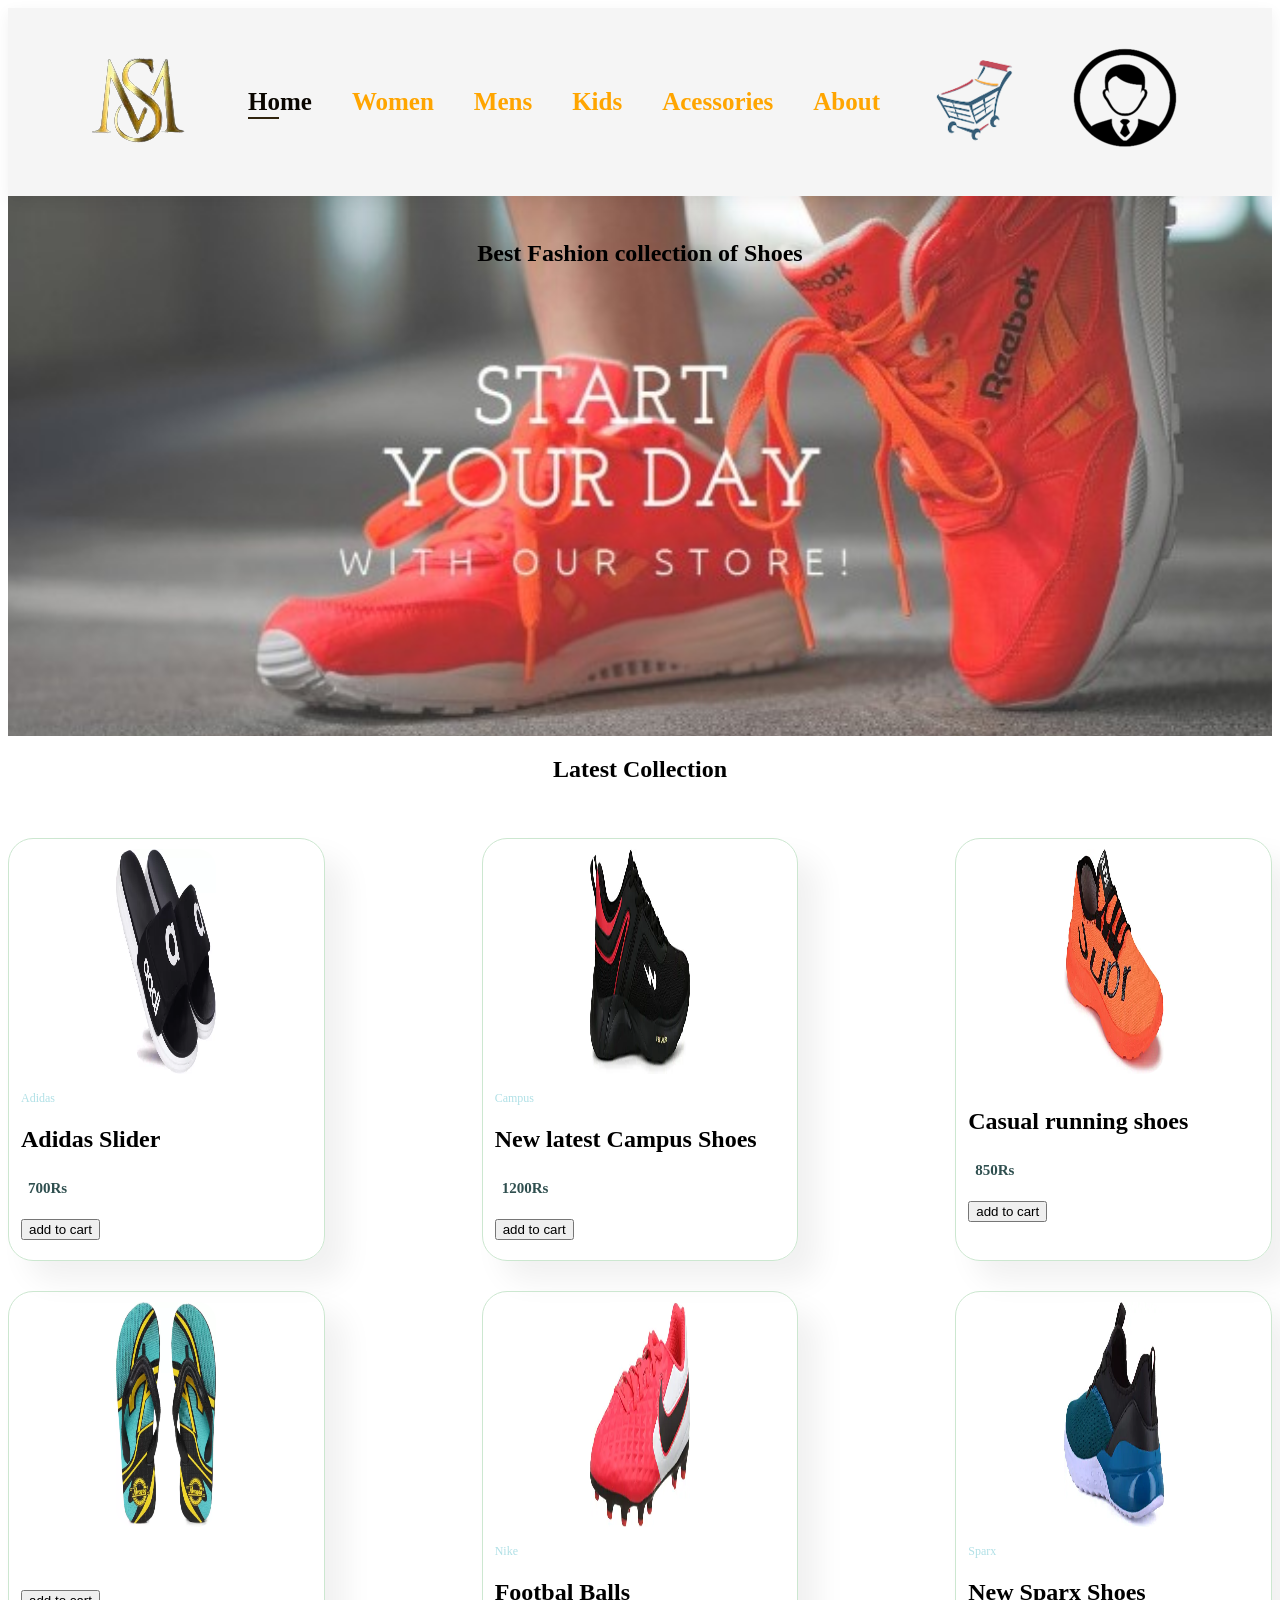
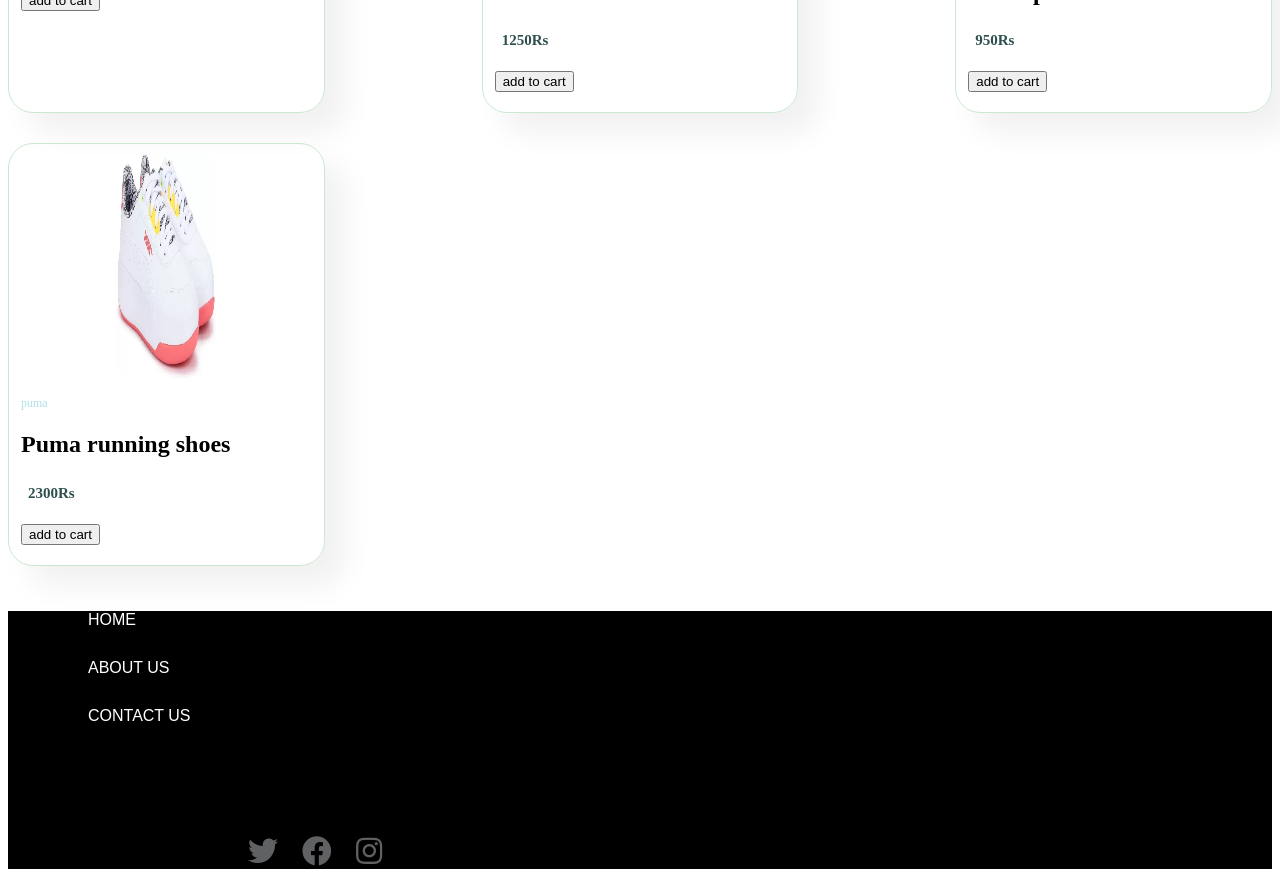
<file: index.html>
<!DOCTYPE html>
<html lang="en">
<head>
    <meta charset="UTF-8">
    <meta http-equiv="X-UA-Compatible" content="IE=edge">
    <meta name="viewport" content="width=device-width, initial-scale=1.0">
    <title>MS Fashion</title>
    <link rel="stylesheet" href="https://unpkg.com/boxicons@2.0.7/css/boxicons.min.css">
    <link rel="stylesheet" href="https://cdnjs.cloudflare.com/ajax/libs/font-awesome/5.15.1/css/all.min.css">
    <link rel="stylesheet" href="index.css">
</head>

<body>
    <section id="header">
        <a href="about/about.html"><img src="Img/logo_7-removebg-preview.png" class="logo"  alt=""></a>
        <div>
        <ul id="navbar">
            <li><a class="active" href="/index.html">Home</a></li>
            <li><a  href="women.html">Women</a></li>
            <li><a href="Mens.html">Mens</a></li>
            <li><a href="kids.html">Kids</a></li>
            <li><a href="acessories.html">Acessories</a></li>
            <li><a href="about.html">About</a></li>
            <li><a href="cart.html"><img src="cart-removebg-preview.png" alt=""></a></li>
            <li><a href="login.php"><img src="profile-removebg-preview.png" alt=""></a></li>
            
        </ul>
        </div>
    </section>
    <section id = "hero">
       <h1><p style="font-family: algerian;">Best Fashion collection of Shoes</p> </h1> 
    </section>
    <section id="product1">
        <h2>Latest Collection</h2>
        <div class="productcontainer">
            <div class="product">
                <img src="Img/adidas sliders.webp" alt="">
                <div class="description">
                    <span>Adidas</span>
                    <h2>Adidas Slider</h2>
                    <h3>700Rs</h3>
                    <button>add to cart</button>
                </div>
            </div>
            <div class="product">
                <img src="Img/Campus.webp" alt="">
                <div class="description">
                    <span>Campus</span>
                    <h2>New latest Campus Shoes</h2>
                    <h3>1200Rs</h3>
                    <button>add to cart</button>
                </div>
            </div>
            <div class="product">
                <img src="Img/causal running shoes.webp" alt="">
                <div class="description">
                    <span></span>
                    <h2>Casual running shoes</h2>
                    <h3>850Rs</h3>
                    <button>add to cart</button>
                </div>
            </div>
            <div class="product">
                <img src="Img/bata.webp" alt="">
                <div class="description">
                    <span></span>
                    <h2></h2>
                    <h3></h3>
                    <button>add to cart</button>
                </div>
            </div>
            <div class="product">
                <img src="Img/football shoes.webp" alt="">
                <div class="description">
                    <span>Nike</span>
                    <h2>Footbal Balls</h2>
                    <h3>1250Rs</h3>
                    <button>add to cart</button>
                </div>
            </div>
            <div class="product">
                <img src="Img/Sparx.webp" alt="">
                <div class="description">
                    <span>Sparx</span>
                    <h2>New Sparx Shoes</h2>
                    <h3>950Rs</h3>
                    <button>add to cart</button>
                </div>
            </div>
            <div class="product">
                <img src="Img/latest puma running shoes.webp" alt="">
                <div class="description">
                    <span>puma</span>
                    <h2>Puma running shoes</h2>
                    <h3>2300Rs</h3>
                    <button>add to cart</button>
                </div>
            </div>
    </section>
    <section id="footer">
            
        <div class="foot">
            <ul>
                <li><a href="">HOME</a></li>
                <li><a href="">ABOUT US</a></li>
                <li><a href="">CONTACT US</a></li>
    
            </ul>
    
            <div class="social-links">
                <a href=""><i class="fab fa-twitter"></i></a>
                <a href=""><i class="fab fa-facebook"></i></a>
                <a href=""><i class="fab fa-instagram"></i></a>
              </div>
              </div>
            </section>     
        
    
    
            
</body>

</html>
</file>
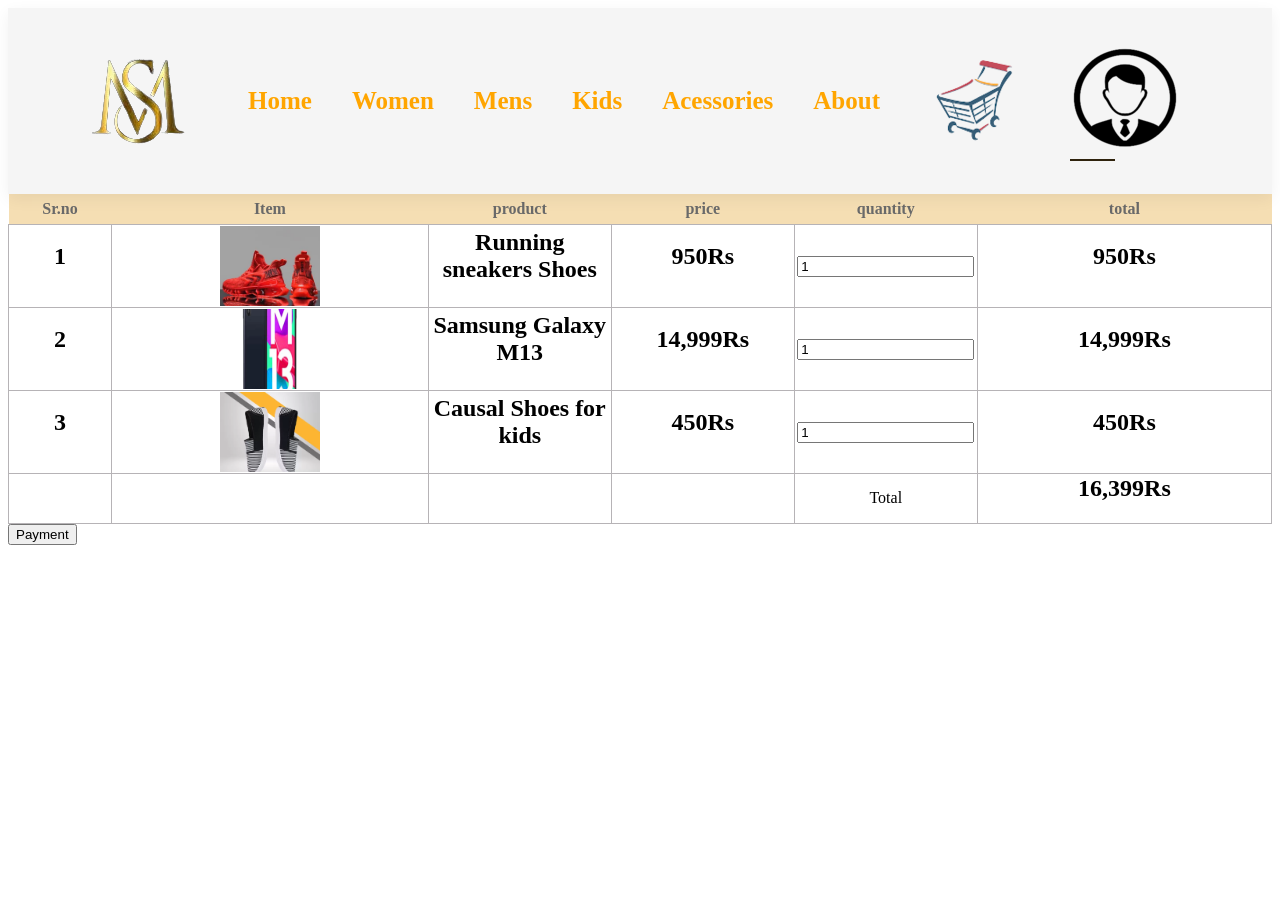
<file: cart.html>
<html lang="en">
<head>
    <meta charset="UTF-8">
    <meta http-equiv="X-UA-Compatible" content="IE=edge">
    <meta name="viewport" content="width=device-width, initial-scale=1.0">
    <title>Cart</title>
    <link rel="stylesheet" href="css/carts.css">
</head>
<body>
    


<section id="header">
    <a href="about/about.html"><img src="Img/logo_7-removebg-preview.png" class="logo"  alt=""></a>
    <div>
    <ul id="navbar">
        <li><a  href="index.html">Home</a></li>
        <li><a  href="women.html">Women</a></li>
        <li><a href="Mens.html">Mens</a></li>
        <li><a href="kids.html">Kids</a></li>
        <li><a href="acessories.html">Acessories</a></li>
        <li><a href="about.html">About</a></li>
        <li><a href="cart.html"><img src="cart-removebg-preview.png" alt=""></a></li>
        <li><a  class="active" href="login.html"><img src="profile-removebg-preview.png" alt=""></a></li>
    </ul>
    </div>
</section>
<section id="cart-container" class="container">
    <table width="100%">
        <thead>
            <tr>
                <td>Sr.no</td>
                <td>Item</td>
                <td>product</td>
                <td>price</td>
                <td>quantity</td>
                <td>total</td>
            
            </tr>
        
        
        <tbody>
            <tr>
                <td><h2>1</h2></td>
                <td><img src="Img/Mens running sneakers Sports Shoes.jpg"></td>
                <td><h2>Running sneakers Shoes</h2></td>
                <td><h2>950Rs</h2> </td>
                <td><input class="width" value="1" type="number"></td>
                <td><h2>950Rs</h2></td>
            </tr>
        </tbody>
        <tbody>
            <tr>
                <td><h2>2</h2></td>
                <td><img src="Img/Samsung Galaxy M13 (Midnight Blue, 4GB, 64GB Storage).png"></td>
                <td><h2>Samsung Galaxy M13</h2></td>
                <td><h2>14,999Rs</h2> </td>
                <td><input class="width" value="1" type="number"></td>
                <td><h2>14,999Rs</h2></td>
            </tr>
        </tbody>
        <tbody>
            <tr>
                <td><h2>3</h2></td>
                <td><img src="Img/causal shoes for wheels.webp"></td>
                <td><h2>Causal Shoes for kids</h2></td>
                <td><h2>450Rs</h2> </td>
                <td><input class="width" value="1" type="number"></td>
                <td><h2>450Rs</h2></td>
            </tr>
        </tbody>
        <tbody>
            <tr>
                <td></td>
                <td></td>
                <td></td>
                <td></td> 
                <td>Total</td>
                <td><h1>16,399Rs</h1></td>
                

            </tr>
        </tbody>

    </table>
<div id="payment" >
    <div class="button">
        <button>Payment</button>
    </div>
    </div>
</div>
</section>






















































































































































































































































































































</body>
</html>
</file>
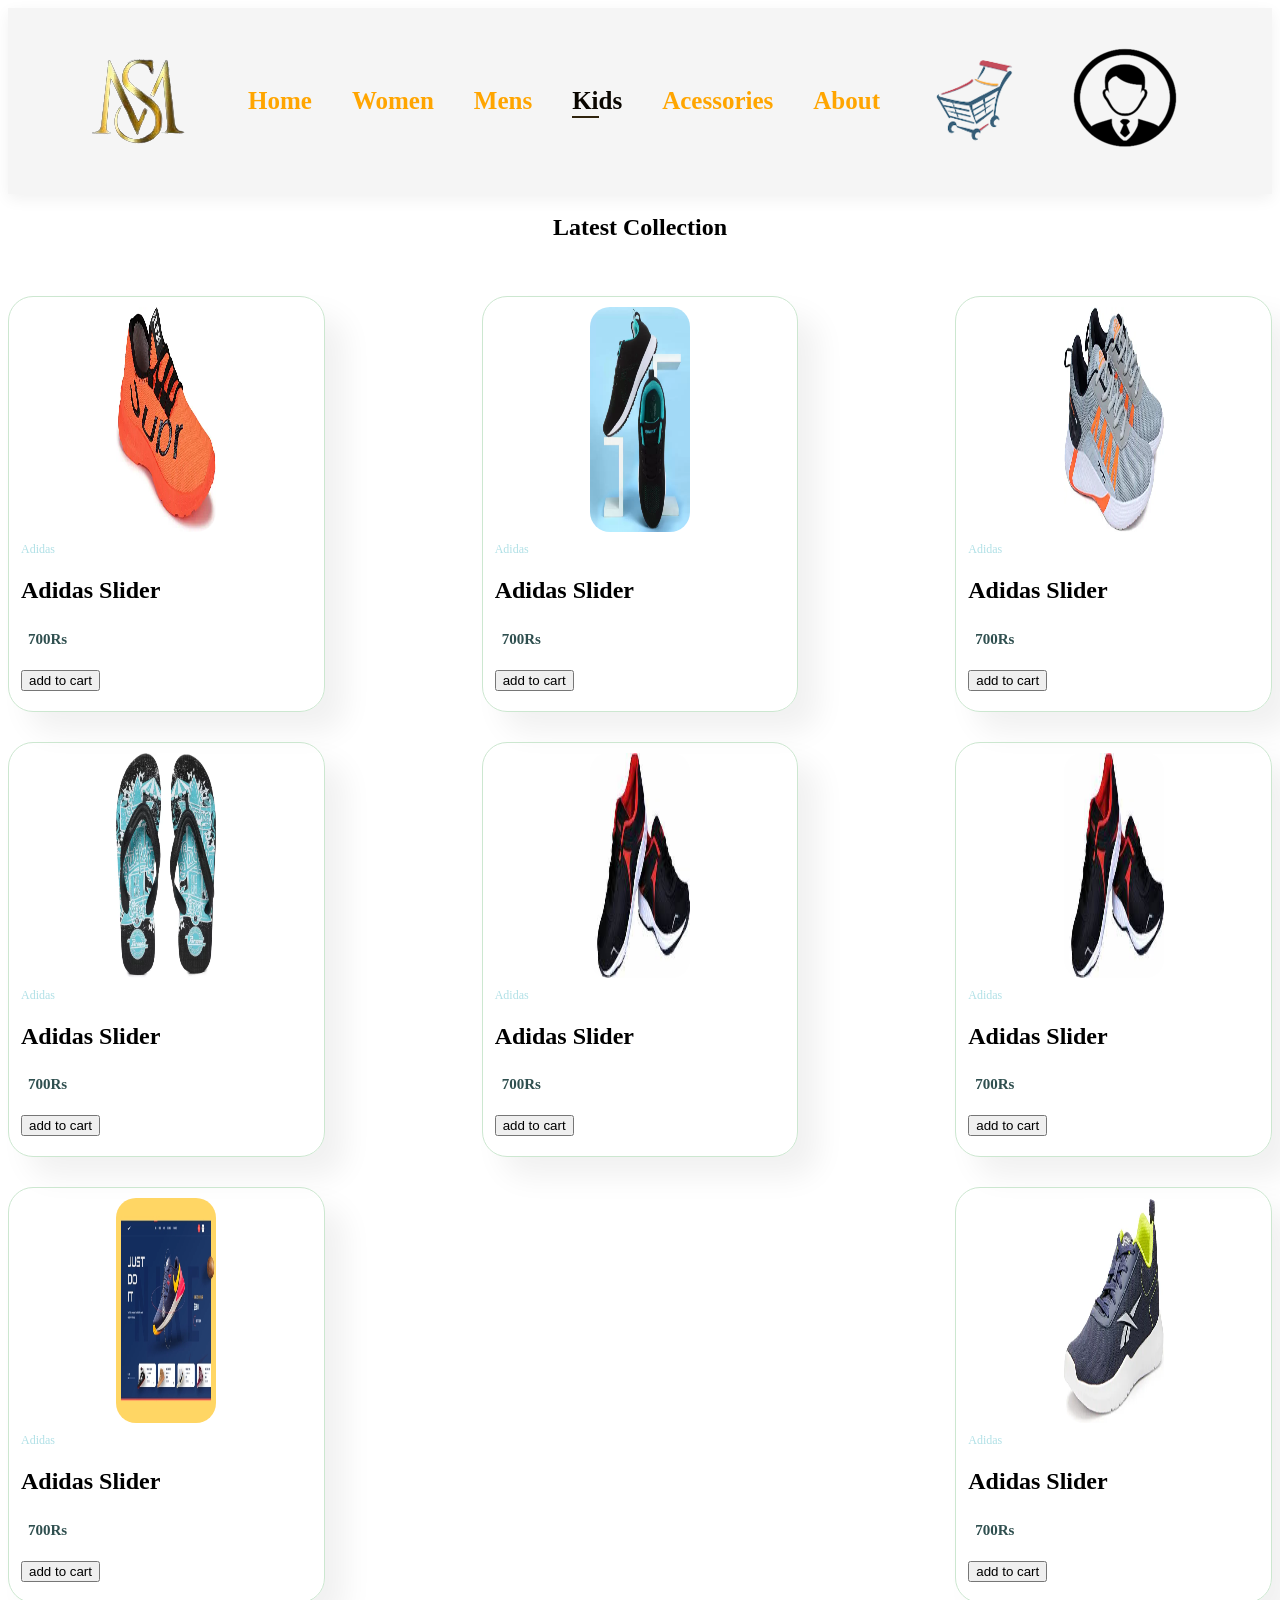
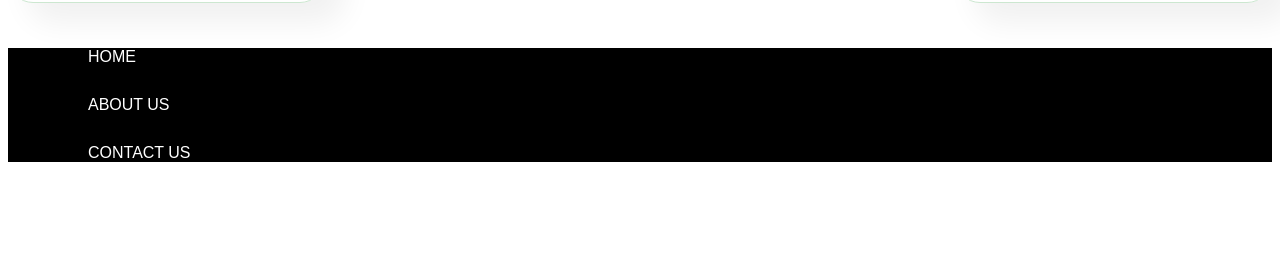
<file: kids.html>
<html lang="en">
<head>
    <meta charset="UTF-8">
    <meta http-equiv="X-UA-Compatible" content="IE=edge">
    <meta name="viewport" content="width=device-width, initial-scale=1.0">
    <title>Women's Section </title>
    <link rel="stylesheet" href="css/kidsstyle.css"> 
</head>
<body>
    <section id="header">
        <a href="about/about.html"><img src="Img/logo_7-removebg-preview.png" class="logo"  alt=""></a>
        <div>
        <ul id="navbar">
            <li><a  href="index.html">Home</a></li>
            <li><a  href="women.html">Women</a></li>
            <li><a href="Mens.html">Mens</a></li>
            <li><a class="active"href="kids.html">Kids</a></li>
            <li><a href="acessories.html">Acessories</a></li>
            <li><a href="about.html">About</a></li>
            <li><a href="cart.html"><img src="cart-removebg-preview.png" alt=""></a></li>
            <li><a href="login.html"><img src="profile-removebg-preview.png" alt=""></a></li>
        </ul>
        </div>
    </section>
    
    
    <section id="product1">
        <h2>Latest Collection</h2>
        <div class="productcontainer">
            <div class="product">
                <img src="Img/causal running shoes.webp" alt="">
                <div class="description">
                    <span>Adidas</span>
                    <h2>Adidas Slider</h2>
                    <h3>700Rs</h3>
                    <button>add to cart</button>
                </div>
            </div>
            <div class="product">
                <img src="Img/sparx running shoes.webp" alt="">
                <div class="description">
                    <span>Adidas</span>
                    <h2>Adidas Slider</h2>
                    <h3>700Rs</h3>
                    <button>add to cart</button>
                </div>
            </div>
            <div class="product">
                <img src="Img/shoes 1.webp" alt="">
                <div class="description">
                    <span>Adidas</span>
                    <h2>Adidas Slider</h2>
                    <h3>700Rs</h3>
                    <button>add to cart</button>
                </div>
            </div>
            <div class="product">
                <img src="Img/paragon slippers.webp" alt="">
                <div class="description">
                    <span>Adidas</span>
                    <h2>Adidas Slider</h2>
                    <h3>700Rs</h3>
                    <button>add to cart</button>
                </div>
            </div>
            <div class="product">
                <img src="Img/img4.jpg" alt="">
                <div class="description">
                    <span>Adidas</span>
                    <h2>Adidas Slider</h2>
                    <h3>700Rs</h3>
                    <button>add to cart</button>
                </div>
            </div>
            <div class="product">
                <img src="Img/img4.jpg" alt="">
                <div class="description">
                    <span>Adidas</span>
                    <h2>Adidas Slider</h2>
                    <h3>700Rs</h3>
                    <button>add to cart</button>
                </div>
            </div>
            <div class="product">
                <img src="Img/img1.webp" alt="">
                <div class="description">
                    <span>Adidas</span>
                    <h2>Adidas Slider</h2>
                    <h3>700Rs</h3>
                    <button>add to cart</button>
                </div>
            </div>
            <div class="product">
                <img src="Img/Reebok Mens Advent Tr Walking Shoe.webp" alt="">
                <div class="description">
                    <span>Adidas</span>
                    <h2>Adidas Slider</h2>
                    <h3>700Rs</h3>
                    <button>add to cart</button>
                </div>
            </div>
    </section>
    <section id="footer">
            
        <div class="foot">
            <ul>
                <li><a href="">HOME</a></li>
                <li><a href="">ABOUT US</a></li>
                <li><a href="">CONTACT US</a></li>
    
            </ul>
    
            <div class="social-links">
                <a href=""><i class="fab fa-twitter"></i></a>
                <a href=""><i class="fab fa-facebook"></i></a>
                <a href=""><i class="fab fa-instagram"></i></a>
              </div>
              </div>
            </section>     
</body>
</html>
</file>
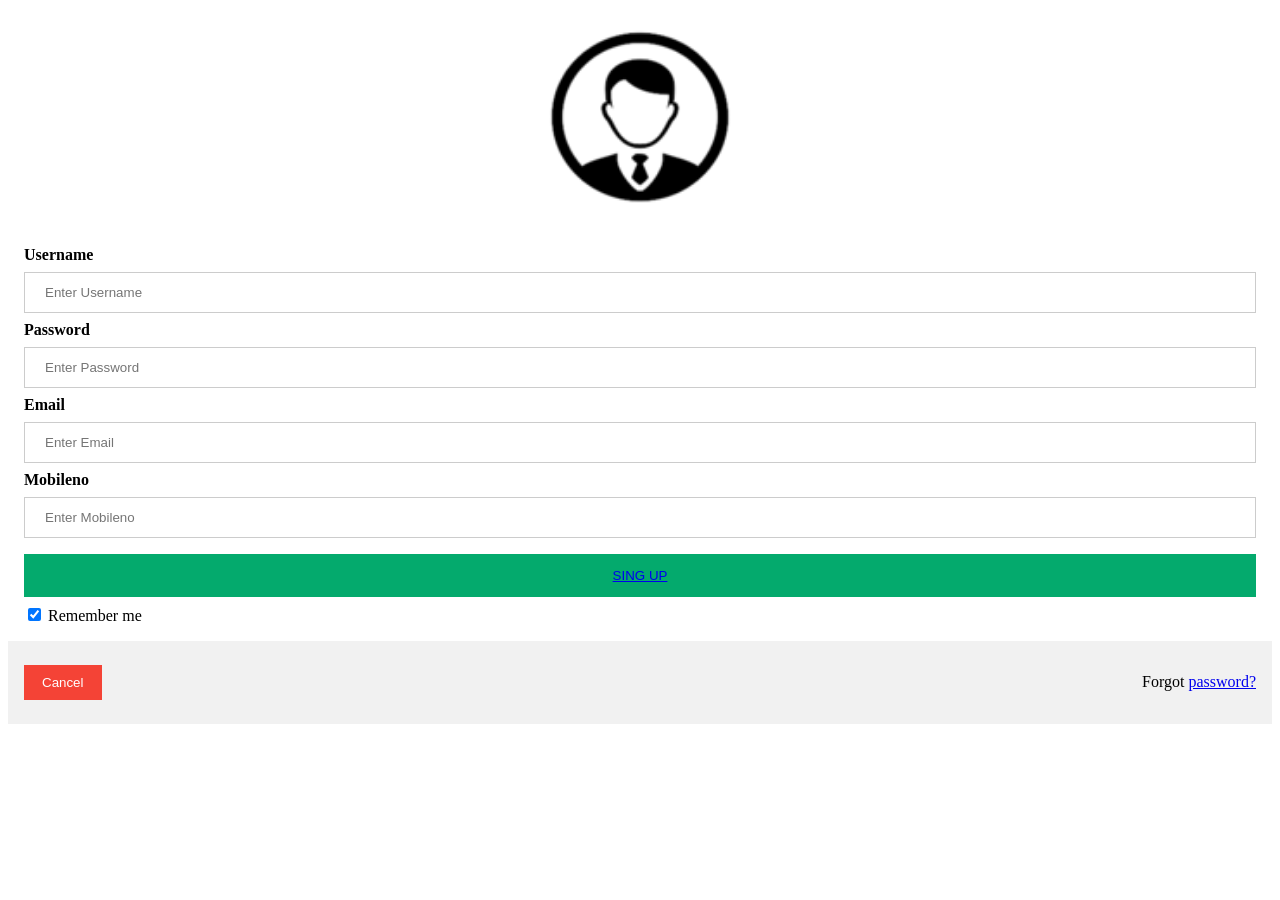
<file: login.html>
<!DOCTYPE html>
<html lang="en">
<head>
    <meta charset="UTF-8">
    <meta http-equiv="X-UA-Compatible" content="IE=edge">
    <meta name="viewport" content="width=device-width, initial-scale=1.0">
    <title>SIGN UP</title>
    <style>
       

input[type=text], input[type=password] {
  width: 100%;
  padding: 12px 20px;
  margin: 8px 0;
  display: inline-block;
  border: 1px solid #ccc;
  box-sizing: border-box;
}

button {
  background-color: #04AA6D;
  color: white;
  padding: 14px 20px;
  margin: 8px 0;
  border: none;
  cursor: pointer;
  width: 100%;
}

button:hover {
  opacity: 0.8;
}

.cancelbtn {
  width: auto;
  padding: 10px 18px;
  background-color: #f44336;
}

.imgcontainer {
  text-align: center;
  margin: 24px 0 12px 0;
}

img.avatar {
  width: 15%;
  border-radius: 60%;
}

.container {
  padding: 16px;
}

span.psw {
  float: right;
  padding-top: 16px;
}

/* Change styles for span and cancel button on extra small screens */
@media screen and (max-width: 300px) {
  span.psw {
     display: block;
     float: none;
  }
  .cancelbtn {
     width: 100%;
  }
}
</style>


    </style>
</head>
<body>

    <form action="index.html" method="post">
        <div class="imgcontainer">
          <img src="profile-removebg-preview.png" alt="Avatar" class="avatar">
        </div>
      
        <div class="container">
          <label for="uname"><b>Username</b></label>
          <input type="text" placeholder="Enter Username" name="uname" required>
      
          <label for="psw"><b>Password</b></label>
          <input type="password" placeholder="Enter Password" name="psw" required>
          <label for="uname"><b>Email</b></label>
          <input type="text" placeholder="Enter Email" name="email" required>
          <label for="uname"><b>Mobileno</b></label>
          <input type="text" placeholder="Enter Mobileno" name="mobileno" required>
      
          <button type="submit"><a href="/index.html">SING UP</a></button>
          <label>
            <input type="checkbox" checked="checked" name="remember"> Remember me
          </label>
        </div>
      
        <div class="container" style="background-color:#f1f1f1">
          <button type="button" class="cancelbtn">Cancel</button>
          <span class="psw">Forgot <a href="#">password?</a></span>
        </div>
      </form>
    
</body>
</html>
</file>
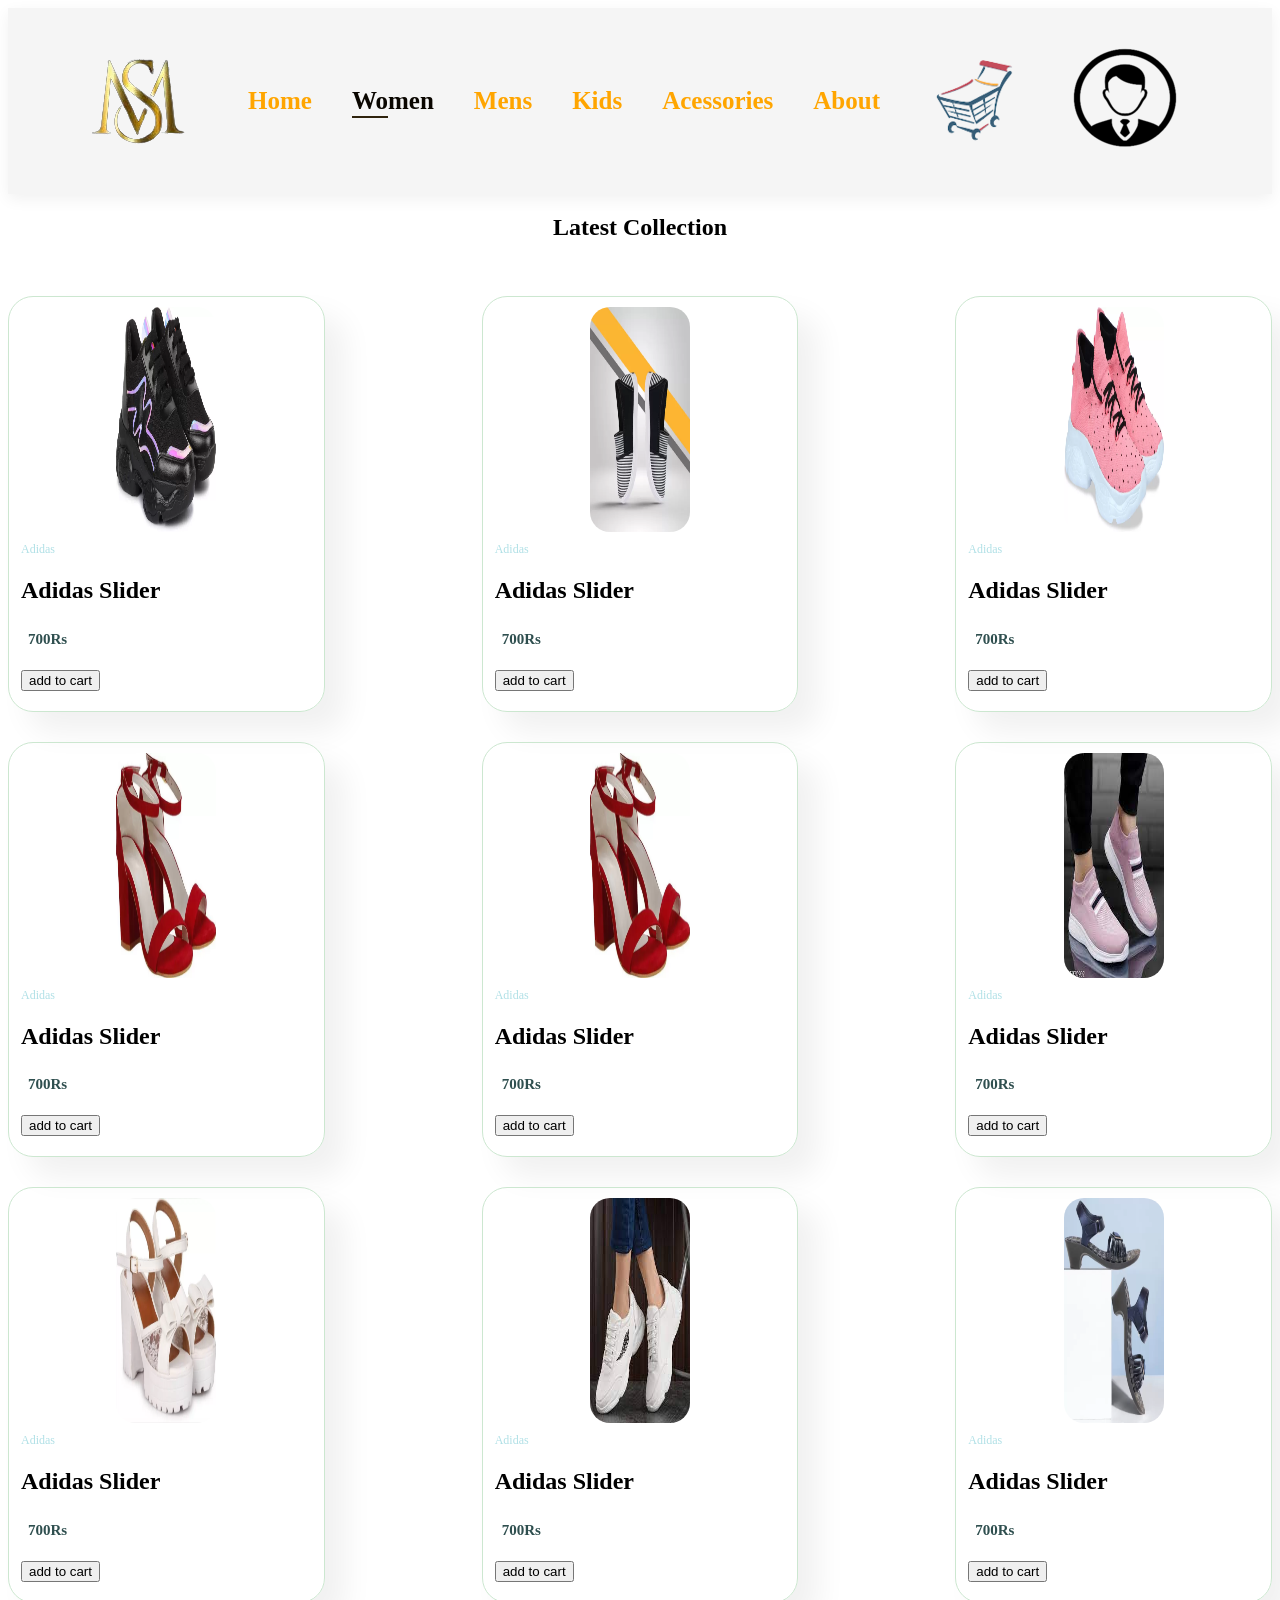
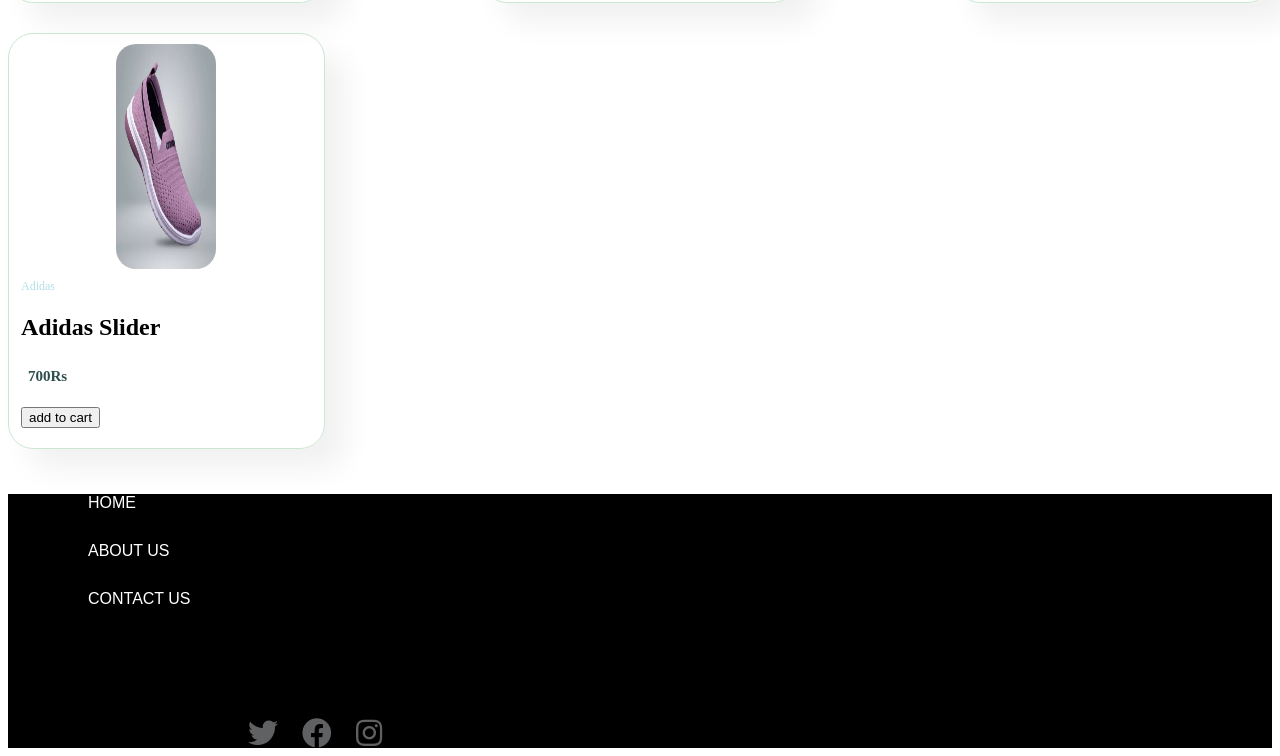
<file: women.html>
<html lang="en">
<head>
    <meta charset="UTF-8">
    <meta http-equiv="X-UA-Compatible" content="IE=edge">
    <meta name="viewport" content="width=device-width, initial-scale=1.0">
    <title>Women's Section </title>
    <link rel="stylesheet" href="https://unpkg.com/boxicons@2.0.7/css/boxicons.min.css">
    <link rel="stylesheet" href="https://cdnjs.cloudflare.com/ajax/libs/font-awesome/5.15.1/css/all.min.css">
    <link rel="stylesheet" href="css/womenstyle.css">
</head>
<body>
    <section id="header">
        <a href="about/about.html"><img src="Img/logo_7-removebg-preview.png" class="logo"  alt=""></a>
        <div>
        <ul id="navbar">
            <li><a  href="index.html">Home</a></li>
            <li><a class="active"  href="women.html">Women</a></li>
            <li><a href="Mens.html">Mens</a></li>
            <li><a href="kids.html">Kids</a></li>
            <li><a href="acessories.html">Acessories</a></li>
            <li><a href="about.html">About</a></li>
            <li><a href="cart.html"><img src="cart-removebg-preview.png" alt=""></a></li>
            <li><a href="login.html"><img src="profile-removebg-preview.png" alt=""></a></li>
        </ul>
        </div>
    </section>
    
    <section id="product1">
        <h2>Latest Collection</h2>
        <div class="productcontainer">
            <div class="product">
                <img src="Img/black sneakers for girls.webp" alt="">
                <div class="description">
                    <span>Adidas</span>
                    <h2>Adidas Slider</h2>
                    <h3>700Rs</h3>
                    <button>add to cart</button>
                </div>
            </div>
            <div class="product">
                <img src="Img/causal shoes for wheels.webp" alt="">
                <div class="description">
                    <span>Adidas</span>
                    <h2>Adidas Slider</h2>
                    <h3>700Rs</h3>
                    <button>add to cart</button>
                </div>
            </div>
            <div class="product">
                <img src="Img/girl's Walking Sport Running Shoe.webp" alt="">
                <div class="description">
                    <span>Adidas</span>
                    <h2>Adidas Slider</h2>
                    <h3>700Rs</h3>
                    <button>add to cart</button>
                </div>
            </div>
            <div class="product">
                <img src="Img/heels for girls 2.webp" alt="">
                <div class="description">
                    <span>Adidas</span>
                    <h2>Adidas Slider</h2>
                    <h3>700Rs</h3>
                    <button>add to cart</button>
                </div>
            </div>
            <div class="product">
                <img src="Img/heels for girls 2.webp" alt="">
                <div class="description">
                    <span>Adidas</span>
                    <h2>Adidas Slider</h2>
                    <h3>700Rs</h3>
                    <button>add to cart</button>
                </div>
            </div>
            <div class="product">
                <img src="Img/img fe 1.jpg" alt="">
                <div class="description">
                    <span>Adidas</span>
                    <h2>Adidas Slider</h2>
                    <h3>700Rs</h3>
                    <button>add to cart</button>
                </div>
            </div>
            <div class="product">
                <img src="Img/hills for girls 4.webp" alt="">
                <div class="description">
                    <span>Adidas</span>
                    <h2>Adidas Slider</h2>
                    <h3>700Rs</h3>
                    <button>add to cart</button>
                </div>
            </div>
            <div class="product">
                <img src="Img/img fe 2.jpg" alt="">
                <div class="description">
                    <span>Adidas</span>
                    <h2>Adidas Slider</h2>
                    <h3>700Rs</h3>
                    <button>add to cart</button>
                </div>
            </div>
            <div class="product">
                <img src="Img/paragon hills for ladies.webp" alt="">
                <div class="description">
                    <span>Adidas</span>
                    <h2>Adidas Slider</h2>
                    <h3>700Rs</h3>
                    <button>add to cart</button>
                </div>
            </div>
            <div class="product">
                <img src="Img/running shoes for womens.webp" alt="">
                <div class="description">
                    <span>Adidas</span>
                    <h2>Adidas Slider</h2>
                    <h3>700Rs</h3>
                    <button>add to cart</button>
                </div>
            </div>
        </div>
    </section>
    <section id="footer">
            
        <div class="foot">
            <ul>
                <li><a href="">HOME</a></li>
                <li><a href="">ABOUT US</a></li>
                <li><a href="">CONTACT US</a></li>
    
            </ul>
    
            <div class="social-links">
                <a href=""><i class="fab fa-twitter"></i></a>
                <a href=""><i class="fab fa-facebook"></i></a>
                <a href=""><i class="fab fa-instagram"></i></a>
              </div>
              </div>
            </section>         
</body>
</html>
</file>
<file: index.css>
/*navigation*/
#header{
    display: flex;
    align-items: center;
    justify-content: space-between;
    padding: 20px 80px;
    background-color: whitesmoke;
    box-shadow: 0 5px 15px rgba(0,0,0,0.06) ;
    z-index: 999;
    position: sticky;
    top: 0;
    left: 0;
}
#logo{
    padding: 0 20px;
    border-radius: 60%;
    width: 20%;

}
#navbar{
    display: flex;
    align-items: center;
    justify-content: center ;
}

#navbar li {
list-style: none;
padding: 0 20px;
position: relative;

}
#navbar li a {
    text-decoration: none;
    font-size: 25px;
    font-weight: 600;
    color:orange;
}
#navbar li a:hover,
#navbar li a.active{
    color: rgb(10, 6, 0);
}
#navbar li a.active::after{
    content: "";
    width: 30%;
    height: 2px;
    background-color: rgb(47, 35, 13);
    position: absolute;
    bottom: -3px;
    left: 20px;
}
/*hero section*/
#hero{
    background-image: url(Img/teeemp.jpg);
    width: 100%;
    height: 60vh;
    background-position: top 25% right 0;
    background-size: cover;
    align-content: center;
    display: flex;
    justify-content: center;


}

.btn{
border: none;
outline: none;
padding: 10px 30px;
cursor: pointer;
}
/*cards cointner*/
#cardscontainer{
    background-color: azure;
}
#product1{
    text-align: center;
}
#product1 .productcontainer{
    display: flex;
    justify-content: space-between;
    padding-top: 20px;
flex-wrap: wrap;
    
}
#product1 .product{
    width: 23%;
    min-width: 250px;
    padding:  10px 12px ;
    border: 1px solid #cce7d0;
    border-radius: 25px;
    cursor: pointer;
    margin: 15px 0;
    box-shadow: 20px 20px 30px rgba(0,0,0,0.06);
}
#product1 .product img {
    width: 100px;
    height: 25vh;
    border-radius: 20px;
}
#product1 .product .description{
   text-align: start;
   padding: 10px 0;
}
#product1 .product .description span{
    color: powderblue;
    font-size: 12px;
}
#product1 .product .description h3{
    color: darkslategrey;
    font-size: 15px;
    font-weight: 800;
    padding: 7px;
}
#footer{
    background-color: black;
}

#footer ul li{
    
    list-style:none;
    margin: 30px 40px;
    padding-top: 20px 0;
    margin-top: 30px;
    margin-bottom: 20px;
}

#footer ul li a{
    text-decoration: none;
    color: white;
    font-family: sans-serif;
    font-size: medium;
}

#footer ul li a:hover{
    color: #ff4321;
}
.social-links{
    margin-left: 19%;
    margin-top: 110px;
}

.social-links a{
    font-size: 30px;
    color: #606163;
    margin-right: 20px;
}

.social-links a:hover{
 color: #ff4321;
}
</file>
<file: css/carts.css>
#header{
    display: flex;
    align-items: center;
    justify-content: space-between;
    padding: 20px 80px;
    background-color: whitesmoke;
    box-shadow: 0 5px 15px rgba(0,0,0,0.06) ;
    z-index: 999;
    position: sticky;
    top: 0;
    left: 0;
}
#logo{
    padding: 0 20px;
    border-radius: 60%;
    width: 20%;

}
#navbar{
    display: flex;
    align-items: center;
    justify-content: center ;
}

#navbar li {
list-style: none;
padding: 0 20px;
position: relative;

}
#navbar li a {
    text-decoration: none;
    font-size: 25px;
    font-weight: 600;
    color:orange;
}
#navbar li a:hover,
#navbar li a.active{
    color: rgb(10, 6, 0);
}
#navbar li a.active::after{
    content: "";
    width: 30%;
    height: 2px;
    background-color: rgb(47, 35, 13);
    position: absolute;
    bottom: -3px;
    left: 20px;
}

#cart-container table{
border-collapse: collapse;
width: 100%;
text-align: fixed;
}
#cart-container table thead{
    font-weight: 900;
    background-color: bisque;
}
#cart-container table thead td{

    background-color: wheat;
    color: dimgray;
    border: none;
    padding: 6px 0;


}
#container{
    margin: 5;
}
#width{
    width: 25%;

}
#cart-container table td{
    border: 1px solid #b6b3b6;
    text-align: center;

}
#cart-container table td:nth-child(1){
    width :100px;

}
#cart-container table td:nth-child(3),
#cart-container table td:nth-child(4),
#cart-container table td:nth-child(5){
    width: 180px;

}
#cart-container table tbody img{
    width: 100px;
    height: 80px;
    object-fit: cover;
}
#button{
    justify-content: right;
}
#footer{
    background-color: black;
}

#footer ul li{
    
    list-style:none;
    margin: 30px 40px;
    padding-top: 20px 0;
    margin-top: 30px;
    margin-bottom: 20px;
}

#footer ul li a{
    text-decoration: none;
    color: white;
    font-family: sans-serif;
    font-size: medium;
}

#footer ul li a:hover{
    color: #ff4321;
}
.social-links{
    margin-left: 19%;
    margin-top: 110px;
}

.social-links a{
    font-size: 30px;
    color: #606163;
    margin-right: 20px;
}

.social-links a:hover{
 color: #ff4321;
}
</file>
<file: css/kidsstyle.css>
#header{
    display: flex;
    align-items: center;
    justify-content: space-between;
    padding: 20px 80px;
    background-color: whitesmoke;
    box-shadow: 0 5px 15px rgba(0,0,0,0.06) ;
    z-index: 999;
    position: sticky;
    top: 0;
    left: 0;
}
#logo{
    padding: 0 20px;
    border-radius: 60%;
    width: 20%;

}
#navbar{
    display: flex;
    align-items: center;
    justify-content: center ;
}

#navbar li {
list-style: none;
padding: 0 20px;
position: relative;

}
#navbar li a {
    text-decoration: none;
    font-size: 25px;
    font-weight: 600;
    color:orange;
}
#navbar li a:hover,
#navbar li a.active{
    color: rgb(10, 6, 0);
}
#navbar li a.active::after{
    content: "";
    width: 30%;
    height: 2px;
    background-color: rgb(47, 35, 13);
    position: absolute;
    bottom: -3px;
    left: 20px;
}
#cardscontainer{
    background-color: azure;
}
#product1{
    text-align: center;
}
#product1 .productcontainer{
    display: flex;
    justify-content: space-between;
    padding-top: 20px;
flex-wrap: wrap;
    
}
#product1 .product{
    width: 23%;
    min-width: 250px;
    padding:  10px 12px ;
    border: 1px solid #cce7d0;
    border-radius: 25px;
    cursor: pointer;
    margin: 15px 0;
    box-shadow: 20px 20px 30px rgba(0,0,0,0.06);
}
#product1 .product img {
    width: 100px;
    height: 25vh;
    border-radius: 20px;
}
#product1 .product .description{
   text-align: start;
   padding: 10px 0;
}
#product1 .product .description span{
    color: powderblue;
    font-size: 12px;
}
#product1 .product .description h3{
    color: darkslategrey;
    font-size: 15px;
    font-weight: 800;
    padding: 7px;
}
#footer{
    background-color: black;
}

#footer ul li{
    
    list-style:none;
    margin: 30px 40px;
    padding-top: 20px 0;
    margin-top: 30px;
    margin-bottom: 20px;
}

#footer ul li a{
    text-decoration: none;
    color: white;
    font-family: sans-serif;
    font-size: medium;
}

#footer ul li a:hover{
    color: #ff4321;
}
.social-links{
    margin-left: 19%;
    margin-top: 110px;
}

.social-links a{
    font-size: 30px;
    color: #606163;
    margin-right: 20px;
}

.social-links a:hover{
 color: #ff4321;
}
</file>
<file: css/womenstyle.css>
#header{
    display: flex;
    align-items: center;
    justify-content: space-between;
    padding: 20px 80px;
    background-color: whitesmoke;
    box-shadow: 0 5px 15px rgba(0,0,0,0.06) ;
    z-index: 999;
    position: sticky;
    top: 0;
    left: 0;
}
#logo{
    padding: 0 20px;
    border-radius: 60%;
    width: 20%;

}
#navbar{
    display: flex;
    align-items: center;
    justify-content: center ;
}

#navbar li {
list-style: none;
padding: 0 20px;
position: relative;

}
#navbar li a {
    text-decoration: none;
    font-size: 25px;
    font-weight: 600;
    color:orange;
}
#navbar li a:hover,
#navbar li a.active{
    color: rgb(10, 6, 0);
}
#navbar li a.active::after{
    content: "";
    width: 30%;
    height: 2px;
    background-color: rgb(47, 35, 13);
    position: absolute;
    bottom: -3px;
    left: 20px;
}



/*cards cointner*/
#cardscontainer{
    background-color: azure;
}
#product1{
    text-align: center;
}
#product1 .productcontainer{
    display: flex;
    justify-content: space-between;
    padding-top: 20px;
    flex-wrap: wrap;

    
}
#product1 .product{
    width: 23%;
    min-width: 250px;
    padding:  10px 12px ;
    border: 1px solid #cce7d0;
    border-radius: 25px;
    cursor: pointer;
    margin: 15px 0;
    box-shadow: 20px 20px 30px rgba(0,0,0,0.06);
}
#product1 .product img {
    width: 100px;
    height: 25vh;
    border-radius: 20px;
}
#product1 .product .description{
   text-align: start;
   padding: 10px 0;
}
#product1 .product .description span{
    color: powderblue;
    font-size: 12px;
}
#product1 .product .description h3{
    color: darkslategrey;
    font-size: 15px;
    font-weight: 800;
    padding: 7px;
}
#footer{
    background-color: black;
}

#footer ul li{
    
    list-style:none;
    margin: 30px 40px;
    padding-top: 20px 0;
    margin-top: 30px;
    margin-bottom: 20px;
}

#footer ul li a{
    text-decoration: none;
    color: white;
    font-family: sans-serif;
    font-size: medium;
}

#footer ul li a:hover{
    color: #ff4321;
}
.social-links{
    margin-left: 19%;
    margin-top: 110px;
}

.social-links a{
    font-size: 30px;
    color: #606163;
    margin-right: 20px;
}

.social-links a:hover{
 color: #ff4321;
}
/*women section*/
</file>
